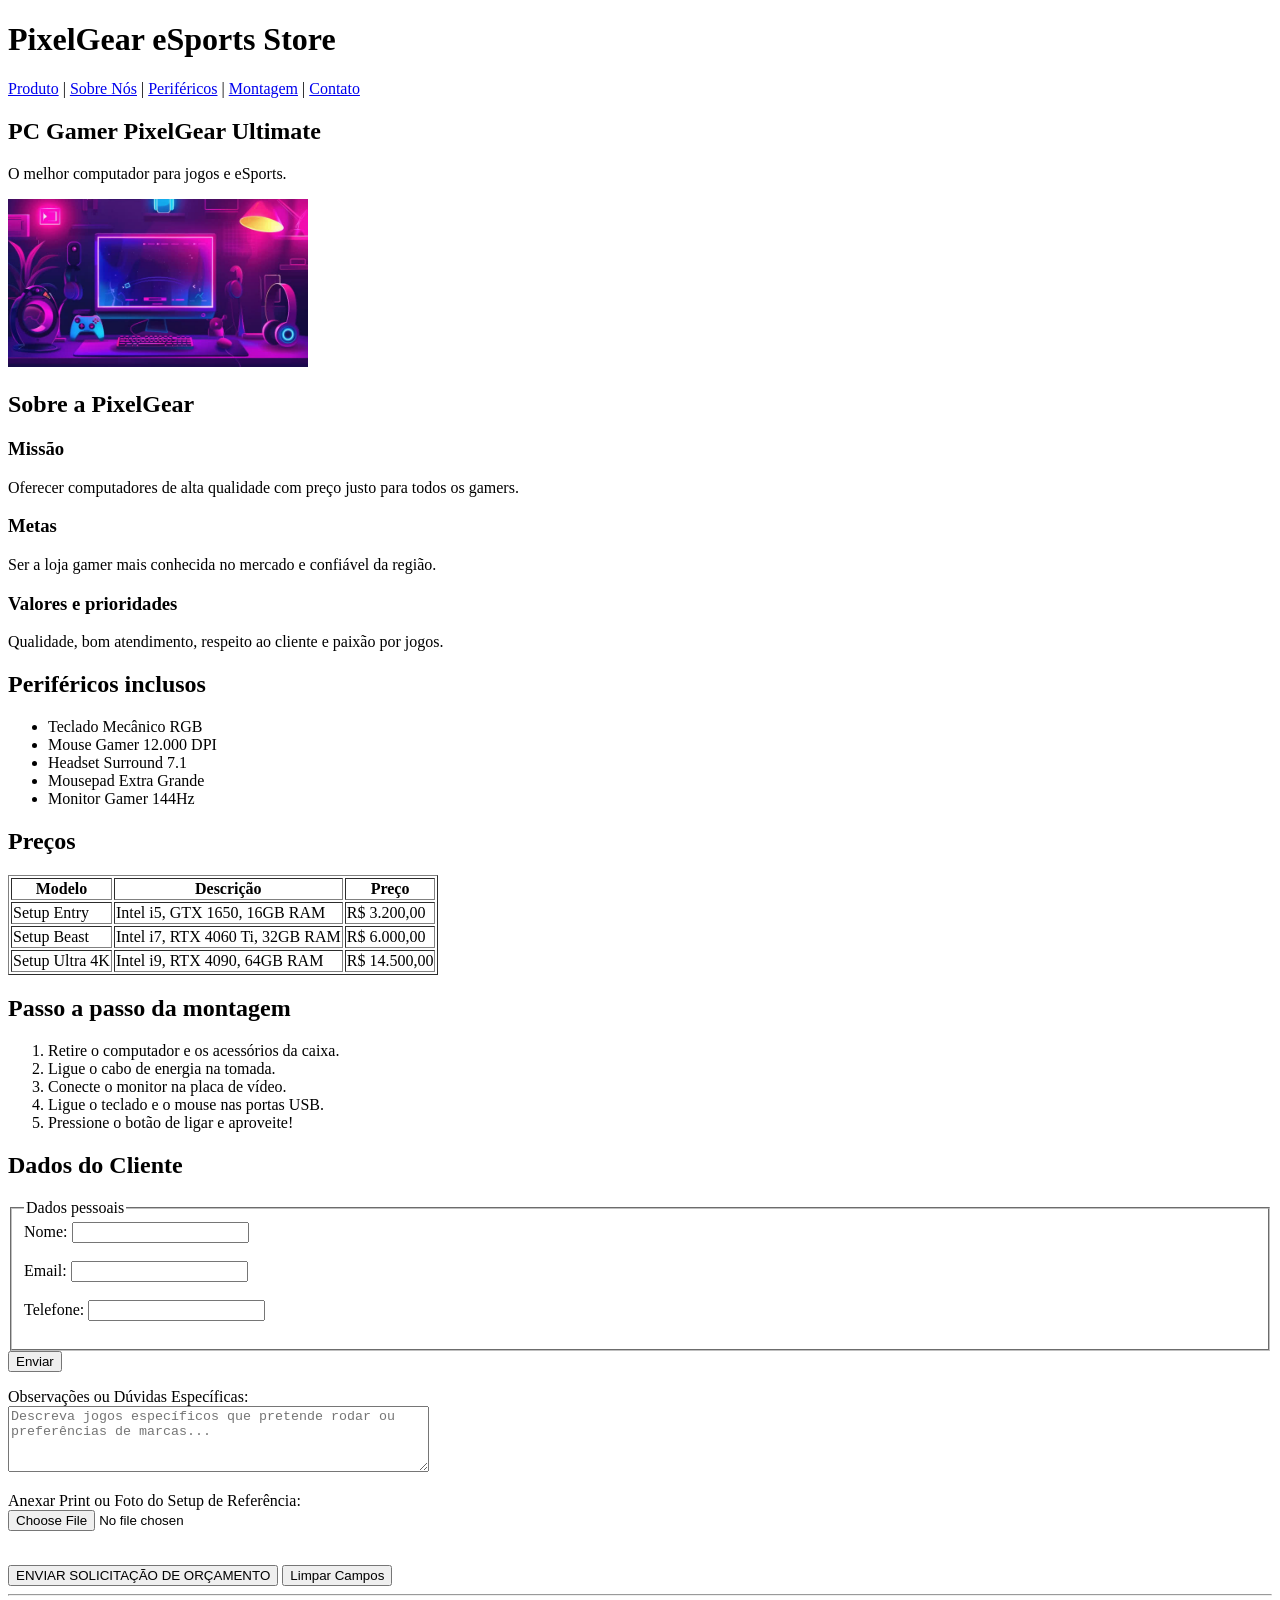
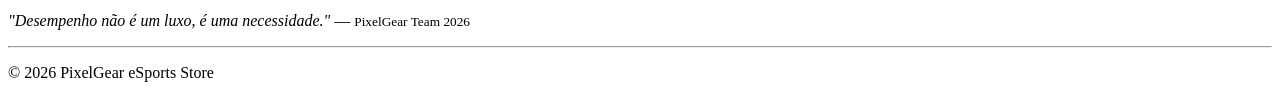
<file: atividades/S4_AT2.2_R4_LIMA/index.html>
<!DOCTYPE html>
<html lang="pt-BR">
<head>
    <meta charset="UTF-8">
    <meta name="viewport" content="width=device-width, initial-scale=1.0">
    <title>PixelGear eSports Store</title>
</head>
<body>

    <!-- cabeçalho da página com nome da loja e navegação principal -->
    <header>
        <h1>PixelGear eSports Store</h1>
        <nav>
            <a href="#produto">Produto</a> |
            <a href="#sobre">Sobre Nós</a> |
            <a href="#perifericos">Periféricos</a> |
            <a href="#montagem">Montagem</a> |
            <a href="#contato">Contato</a>
        </nav>
    </header>

    <main>
        <!-- a página começa aqui, dentro do conteúdo principal -->

        <!-- seção do produto principal que está sendo vendido -->
        <section id="produto">
            <h2>PC Gamer PixelGear Ultimate</h2>
            <p>O melhor computador para jogos e eSports.</p>
            <img src="images/pcc-gameer.jpg" alt="Foto do PC Gamer PixelGear" width="300">
        </section>

        <!-- seção sobre a loja e sua missão, metas e valores -->
        <section id="sobre">
            <h2>Sobre a PixelGear</h2>

            <article>
                <h3>Missão</h3>
                <p>Oferecer computadores de alta qualidade com preço justo para todos os gamers.</p>
            </article>

            <article>
                <h3>Metas</h3>
                <p>Ser a loja gamer mais conhecida no mercado e confiável da região.</p>
            </article>

            <article>
                <h3>Valores e prioridades</h3>
                <p>Qualidade, bom atendimento, respeito ao cliente e paixão por jogos.</p>
            </article>
        </section>

        <!-- lista dos periféricos que vêm junto com o computador -->
        <section id="perifericos">
            <h2>Periféricos inclusos</h2>
            <ul>
                <li>Teclado Mecânico RGB</li>
                <li>Mouse Gamer 12.000 DPI</li>
                <li>Headset Surround 7.1</li>
                <li>Mousepad Extra Grande</li>
                <li>Monitor Gamer 144Hz</li>
            </ul>

            <!-- tabela com os modelos de PCs e seus preços -->
            <h2>Preços</h2>
            <table border="1">
                <tr>
                    <th>Modelo</th>
                    <th>Descrição</th>
                    <th>Preço</th>
                </tr>
                <tr>
                    <td>Setup Entry</td>
                    <td>Intel i5, GTX 1650, 16GB RAM</td>
                    <td>R$ 3.200,00</td>
                </tr>
                <tr>
                    <td>Setup Beast</td>
                    <td>Intel i7, RTX 4060 Ti, 32GB RAM</td>
                    <td>R$ 6.000,00</td>
                </tr>
                <tr>
                    <td>Setup Ultra 4K</td>
                    <td>Intel i9, RTX 4090, 64GB RAM</td>
                    <td>R$ 14.500,00</td>
                </tr>
            </table>
        </section>

        <!-- instruções do passo a passo para montar e ligar o PC -->
        <section id="montagem">
            <h2>Passo a passo da montagem</h2>
            <ol>
                <li>Retire o computador e os acessórios da caixa.</li>
                <li>Ligue o cabo de energia na tomada.</li>
                <li>Conecte o monitor na placa de vídeo.</li>
                <li>Ligue o teclado e o mouse nas portas USB.</li>
                <li>Pressione o botão de ligar e aproveite!</li>
            </ol>
        </section>

        <!-- formulário para coletar os dados do cliente -->
        <section id="contato">
            <h2>Dados do Cliente</h2>
            <form>
                <!-- agrupa os dados pessoais em um bloco visual -->
                <fieldset>
                    <legend>Dados pessoais</legend>

                    <label for="nome">Nome:</label>
                    <input type="text" id="nome" name="nome" required><br><br>

                    <label for="email">Email:</label>
                    <input type="email" id="email" name="email" required><br><br>

                    <label for="telefone">Telefone:</label>
                    <input type="tel" id="telefone" name="telefone" required><br><br>
                </fieldset>

                <!-- botão para enviar o formulário -->
                <button type="submit">Enviar</button>
            </form>
        </section>
    </main>

</body>

   <p>
                <label for="observacoes">Observações ou Dúvidas Específicas:</label><br>
                <textarea id="observacoes" name="observacoes" rows="4" cols="50" placeholder="Descreva jogos específicos que pretende rodar ou preferências de marcas..."></textarea>
            </p>

            <p>
                <label for="foto_referencia">Anexar Print ou Foto do Setup de Referência:</label><br>
                <input type="file" id="foto_referencia" name="foto_referencia" accept="image/*">
            </p>
        </fieldset>

        <br>

        <button type="submit">ENVIAR SOLICITAÇÃO DE ORÇAMENTO</button>
        <button type="reset">Limpar Campos</button>

    </form>

    <hr>

    <!-- rodapé -->
    <p><i>"Desempenho não é um luxo, é uma necessidade."</i> — <small>PixelGear Team 2026</small></p>
     <footer>
        <hr>
        <p>&copy; 2026 PixelGear eSports Store</p>
    </footer>

</body>
</html>
</file>
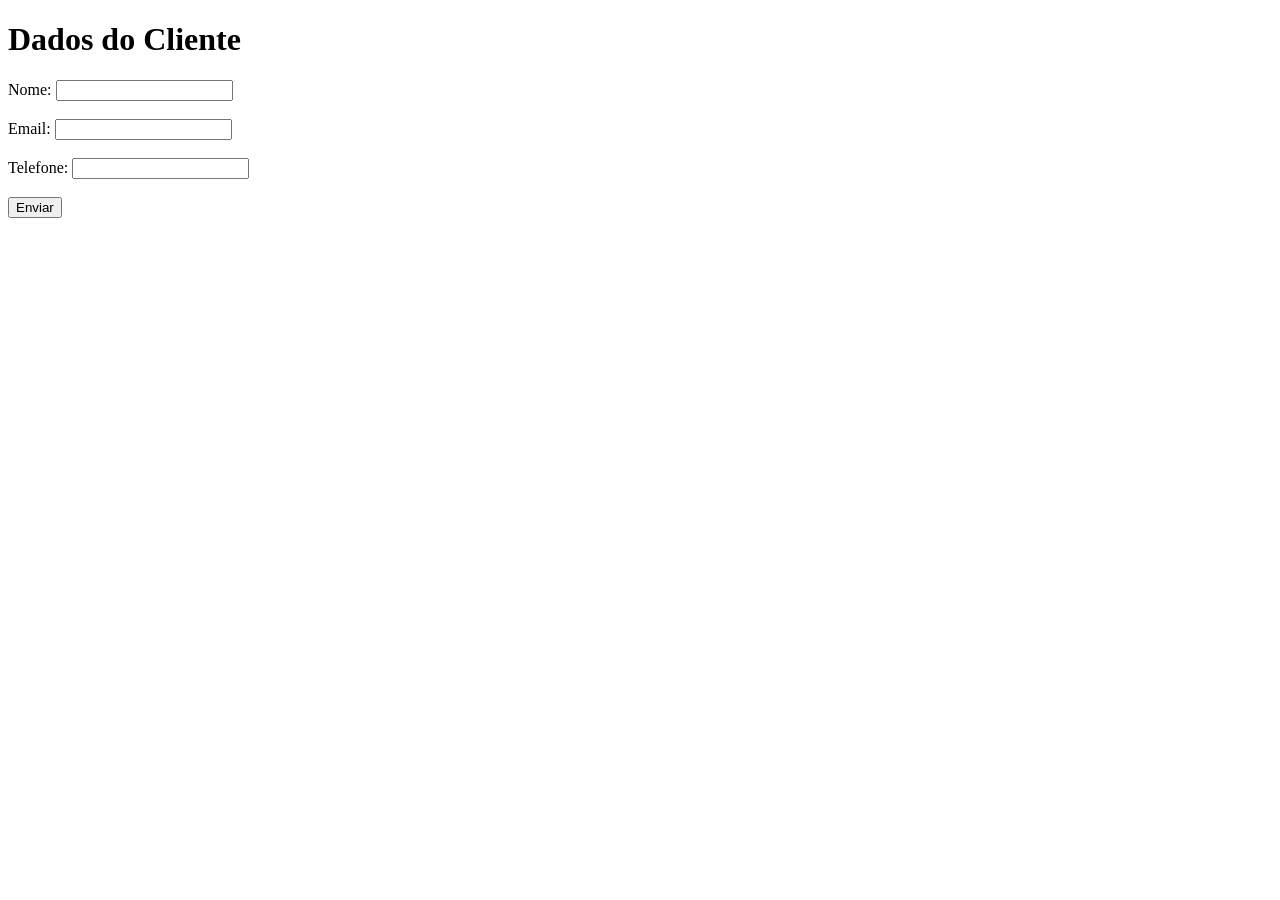
<file: atividades/S4_AT2.3_R4_LIMA/index.html>
<!DOCTYPE html>
<html lang="pt-BR">
<head>
    <meta charset="UTF-8">
    <title>Dados do cliente</title>
</head>
<body>
    <h1>Dados do Cliente</h1>
    <form>
        <label for="nome">Nome:</label>
        <input type="text" id="nome" name="nome" required><br><br>

        <label for="email">Email:</label>
        <input type="email" id="email" name="email" required><br><br>

        <label for="telefone">Telefone:</label>
        <input type="tel" id="telefone" name="telefone" required><br><br>

        <input type="submit" value="Enviar">
    </form>
</body>
</html>
</file>
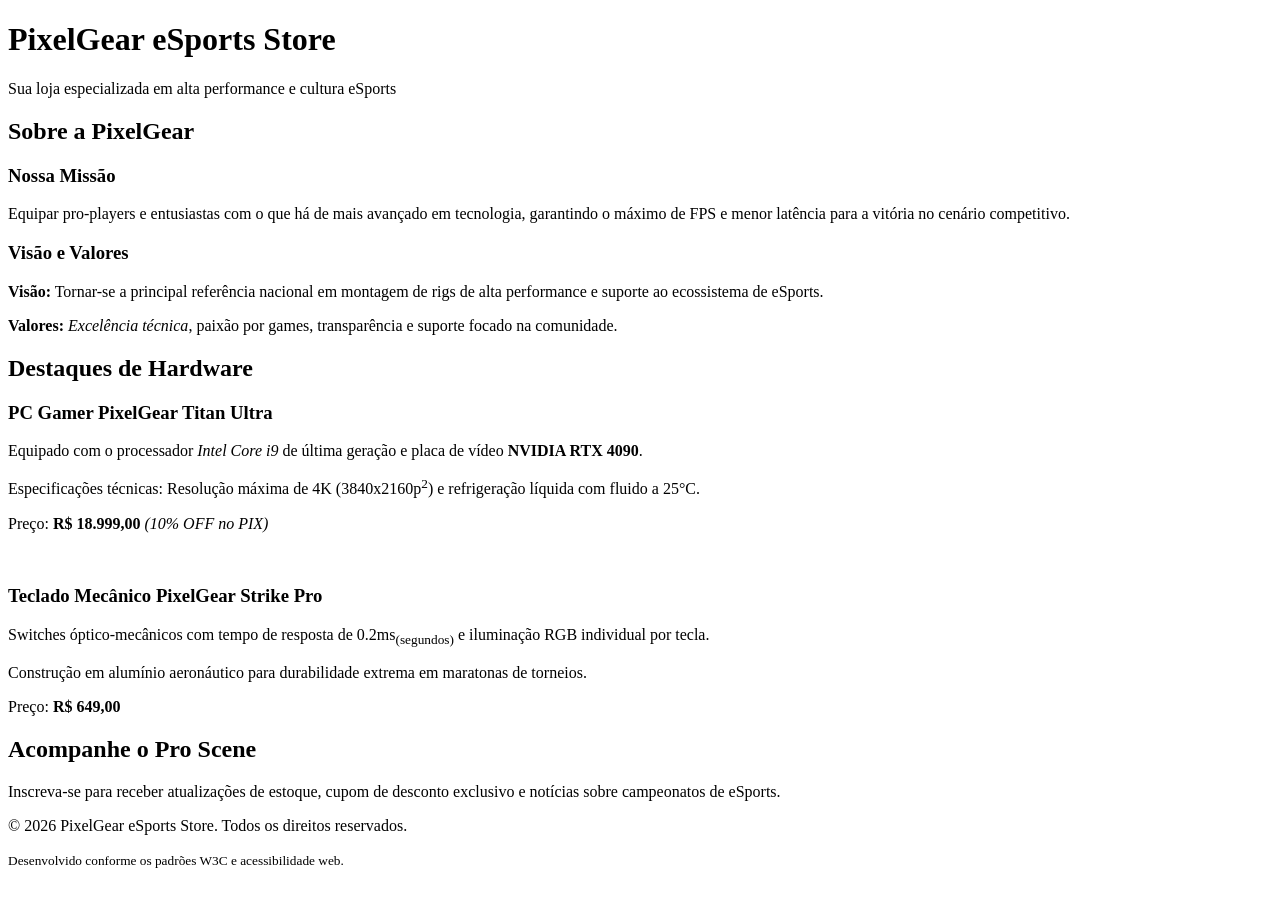
<file: atividades/S4_AT2_R4_LIMA/index.html>
<!DOCTYPE html>
<html lang="pt-BR">
<head>
    <meta charset="UTF-8">
    <meta name="viewport" content="width=device-width, initial-scale=1.0">
    <meta name="description" content="PixelGear eSports Store - PCs Gamers de alta performance, periféricos e hardware de elite.">
    <meta name="keywords" content="eSports, PC Gamer, Periféricos, Hardware, FPS, Setup Gamer">
    <meta name="author" content="Desenvolvedor Júnior - PixelGear">
    
    <title>PixelGear eSports Store | High Performance Gaming</title>
</head>
<body>

    <header class="main-header">
        <div class="container">
            <h1> PixelGear <span>eSports Store</span></h1>
            <p>Sua loja especializada em alta performance e cultura eSports</p>
        </div>
    </header>

    <main class="container">

        <section id="sobre" class="section-card">
            <h2>Sobre a PixelGear</h2>
            <article>
                <h3>Nossa Missão</h3>
                <p>Equipar pro-players e entusiastas com o que há de mais avançado em tecnologia, garantindo o máximo de FPS e menor latência para a vitória no cenário competitivo.</p>
            </article>
            <article>
                <h3>Visão e Valores</h3>
                <p><strong>Visão:</strong> Tornar-se a principal referência nacional em montagem de rigs de alta performance e suporte ao ecossistema de eSports.</p>
                <p><strong>Valores:</strong> <em>Excelência técnica</em>, paixão por games, transparência e suporte focado na comunidade.</p>
            </article>
        </section>

        <section id="produtos" class="section-card">
            <h2>Destaques de Hardware</h2>

            <article class="product-item">
                <h3>PC Gamer <strong>PixelGear Titan Ultra</strong></h3>
                <p>Equipado com o processador <i>Intel Core i9</i> de última geração e placa de vídeo <b>NVIDIA RTX 4090</b>.</p>
                <p>Especificações técnicas: Resolução máxima de 4K (3840x2160p<sup>2</sup>) e refrigeração líquida com fluido a 25°C.</p>
                <p class="price">Preço: <strong>R$ 18.999,00</strong> <em class="discount">(10% OFF no PIX)</em></p>
            </article>

            <br>

            <article class="product-item">
                <h3>Teclado Mecânico <strong>PixelGear Strike Pro</strong></h3>
                <p>Switches óptico-mecânicos com tempo de resposta de 0.2ms<sub>(segundos)</sub> e iluminação RGB individual por tecla.</p>
                <p>Construção em alumínio aeronáutico para durabilidade extrema em maratonas de torneios.</p>
                <p class="price">Preço: <strong>R$ 649,00</strong></p>
            </article>
        </section>

        <section id="newsletter" class="section-card">
            <h2>Acompanhe o Pro Scene</h2>
            <p>Inscreva-se para receber atualizações de estoque, cupom de desconto exclusivo e notícias sobre campeonatos de eSports.</p>
        </section>

    </main>

    <footer class="main-footer">
        <div class="container">
            <p>&copy; 2026 PixelGear eSports Store. Todos os direitos reservados.</p>
            <p><small>Desenvolvido conforme os padrões W3C e acessibilidade web.</small></p>
        </div>
    </footer>

</body>
</html>
</file>
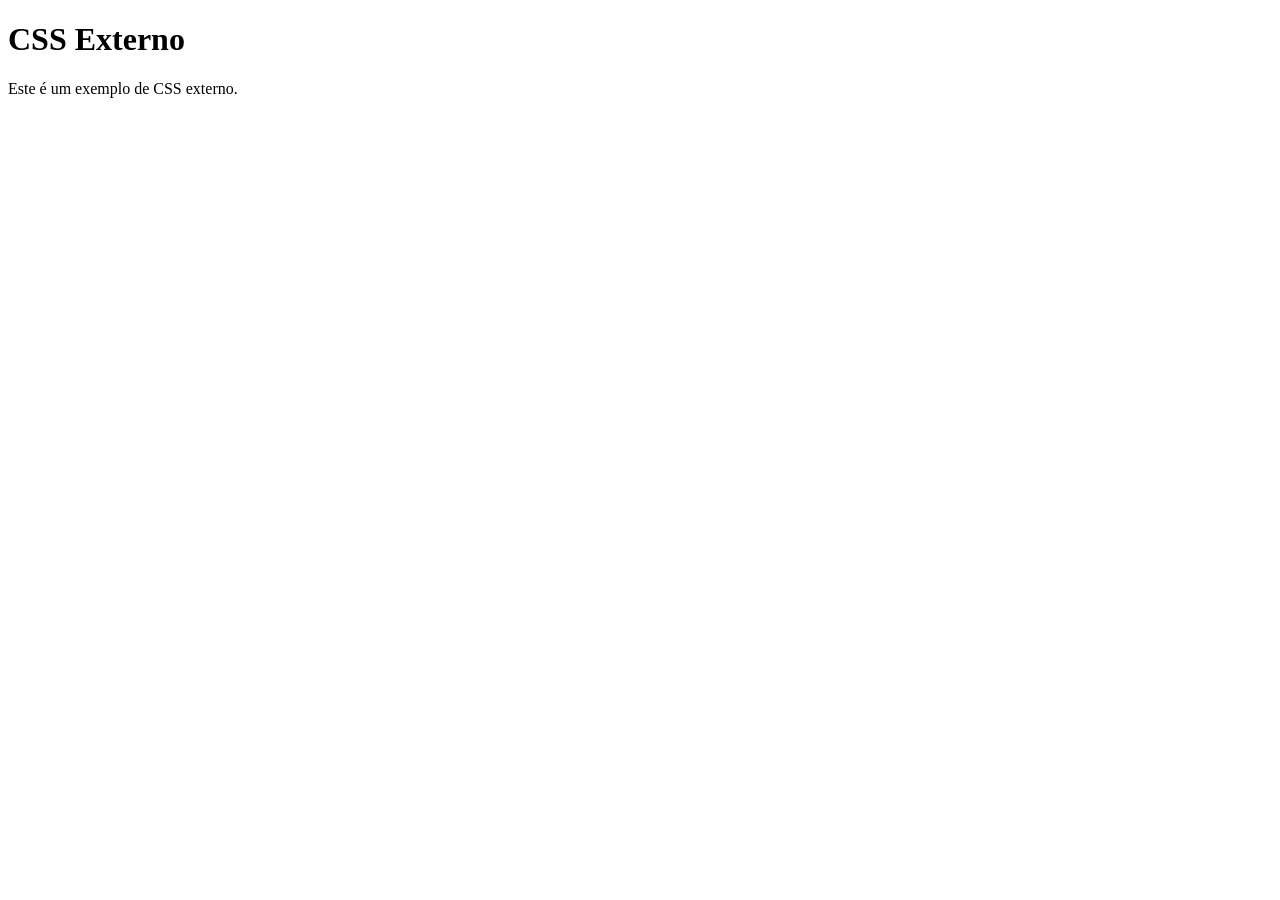
<file: atividades/S1_AT3_R1_LIMA/CSSexterno.html>
<!DOCTYPE html>
<html lang="pt-BR">
<head>
    <meta charset="UTF-8">
    <meta name="viewport" content="width=device-width, initial-scale=1.0">
    <meta http-equiv="X-UA-Compatible" content="ie=edge">
    <title>CSSexterno</title>
</head>
<body>
    <h1 class="titulo_h1">CSS Externo</h1>
    <p id="paragrafo">Este é um exemplo de CSS externo.</p>
</body>
</html>
</file>
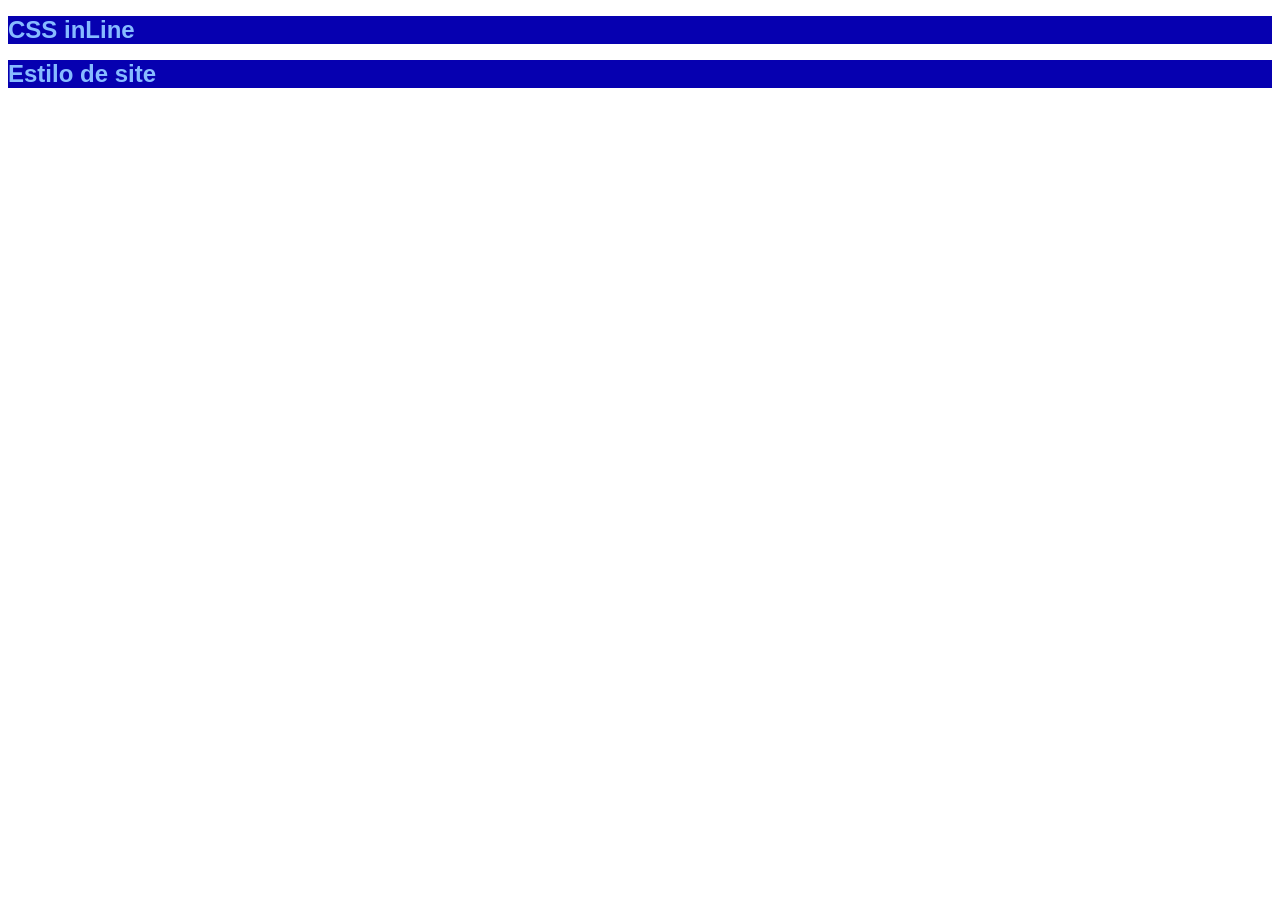
<file: atividades/S1_AT3_R1_LIMA/CSSinLine.html>
<!DOCTYPE html>
<html lang="pt-BR">
<head>
    <meta charset="UTF-8">
    <meta name="viewport" content="width=device-width, initial-scale=1.0">
    <meta name="description" content="Página com estilos CSS em linha">
    <meta http-equiv="X-UA-Compatible" content="ie=edge">
    <title>CSS_inLine</title>
</head>
<body>
     <!-- Declaração do CSS inLine -->
      <h1 style="color: rgb(135, 187, 255); background-color: rgb(6, 0, 176); font-family: Arial, sans-serif; font-size: 24px;">CSS inLine</h1>
      <h1 style="color: rgb(135, 187, 255); background-color: rgb(6, 0, 176); font-family: Arial, sans-serif; font-size: 24px;">Estilo de site</h1>
</body>

</html>
</file>
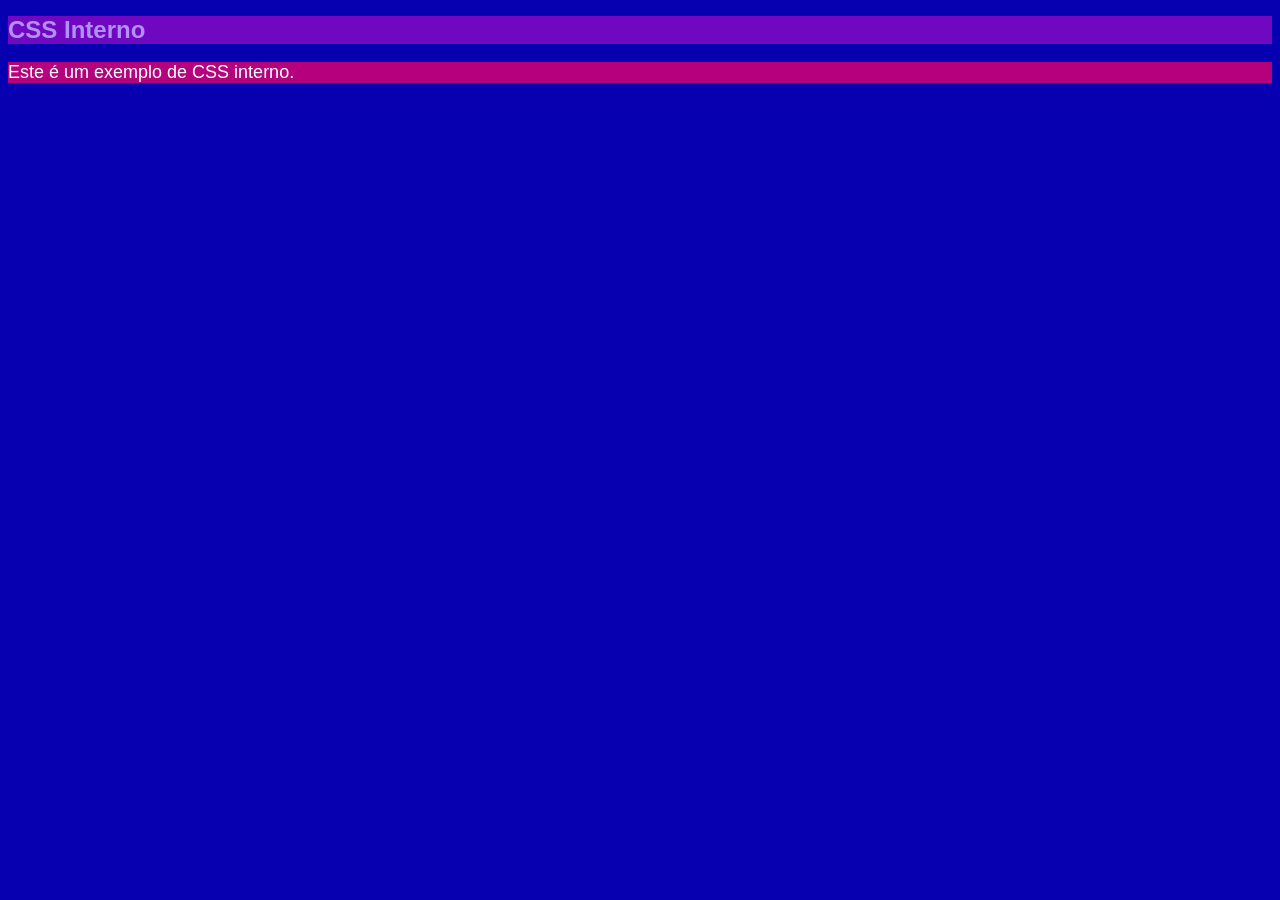
<file: atividades/S1_AT3_R1_LIMA/CSSinterno.html>
<!DOCTYPE html>
<html lang="pt-BR">
<head>
    <meta charset="UTF-8">
    <meta name="viewport" content="width=device-width, initial-scale=1.0">
    <meta name="description" content="Página com estilos CSS internos">
    <meta http-equiv="X-UA-Compatible" content="ie=edge">
    <title>CSS_interno</title>
    <style>
        body {
            color: rgb(135, 187, 255);
            background-color: rgb(6, 0, 176);
            font-family: Arial, sans-serif;
            font-size: 24px;
        }
        h1 {
            color: rgb(178, 144, 250);
            background-color: rgb(112, 7, 193);
            font-family: Arial, sans-serif;
            font-size: 24px;
        }
        p {
            color: rgb(255, 255, 255);
            background-color: rgba(199, 1, 120, 0.904);
            font-family: Arial, sans-serif;
            font-size: 18px;
        }
    </style>
</head>
<body>
    <h1>CSS Interno</h1>
    <p>Este é um exemplo de CSS interno.</p>
</body>
</html>
</file>
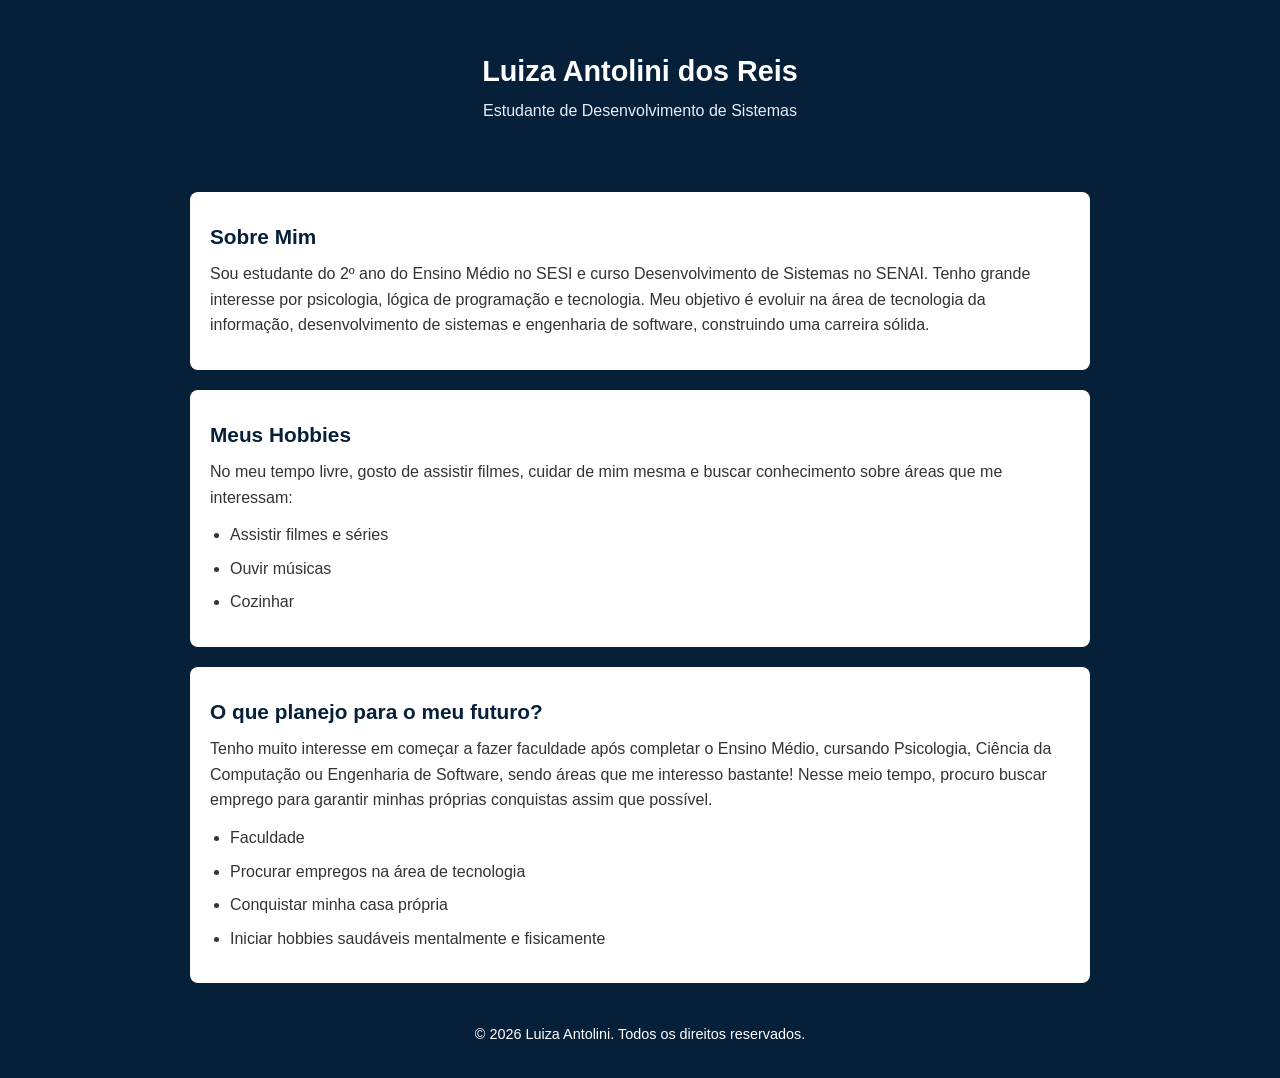
<file: atividades/S1_AT3_R1_LIMA/meusite.html>
<!DOCTYPE html>
<html lang="pt-BR">
<head>
    <meta charset="UTF-8">
    <meta name="viewport" content="width=device-width, initial-scale=1.0">
    <title>Sobre Mim | Luiza Antolini</title>
    <link rel="stylesheet" href="assets/css/style.css">
</head>
<body>

    <!-- Cabeçalho Principal da Página -->
    <header>
        <h1 class="titulo_h1">Luiza Antolini dos Reis</h1>

        <p id="paragrafo">Estudante de Desenvolvimento de Sistemas</p>
    </header>

    <!-- Conteúdo Principal -->
    <main>
        <!-- Seção: Sobre Mim -->
        <section>
            <h2>Sobre Mim</h2>
            <p>
                Sou estudante do 2º ano do Ensino Médio no SESI e curso Desenvolvimento de Sistemas no SENAI. 
                Tenho grande interesse por psicologia, lógica de programação e tecnologia. Meu objetivo é evoluir na 
                área de tecnologia da informação, desenvolvimento de sistemas e engenharia de software, construindo uma carreira sólida.
            </p>
        </section>

        <!-- Seção: Hobbies -->
        <section>
            <h2>Meus Hobbies</h2>
            <p>No meu tempo livre, gosto de assistir filmes, cuidar de mim mesma e buscar conhecimento sobre áreas que me interessam:</p>
            <ul>
                <li>Assistir filmes e séries</li>
                <li>Ouvir músicas</li>
                <li>Cozinhar</li>
            </ul>
        </section>

        <!-- Seção: Futuro -->
        <section>
            <h2>O que planejo para o meu futuro?</h2>
            <p>Tenho muito interesse em começar a fazer faculdade após completar o Ensino Médio, cursando Psicologia, Ciência da Computação ou Engenharia de Software, sendo áreas que me interesso bastante! Nesse meio tempo, procuro buscar emprego para garantir minhas próprias conquistas assim que possível.</p>
            <ul>
                <li>Faculdade</li>
                <li>Procurar empregos na área de tecnologia</li>
                <li>Conquistar minha casa própria</li>
                <li>Iniciar hobbies saudáveis mentalmente e fisicamente</li>
            </ul>
        </section>
    </main>

    <!-- Rodapé da Página -->
    <footer>
        <p class="rodape">&copy; 2026 Luiza Antolini. Todos os direitos reservados.</p>
    </footer>

    <!-- 
    ==================================================================================
    COMENTÁRIO DE CÓDIGO REFLEXIVO:

    Organizei a página usando tags semânticas (<header>, <main>, <section> e <footer>) 
    para dar um significado claro a cada bloco de conteúdo, sem depender de <div>s

    Essa escolha garante duas coisas principais:
    - Acessibilidade: Leitores de tela conseguem identificar os marcos da página, permitindo 
       que pessoas com deficiência visual naveguem com autonomia entre as seções.
    - Clareza: O uso do <h1> no topo e <h2> para os títulos cria uma leitura 
       lógica e organizada tanto para o navegador quanto para quem for ler o código.
    ==================================================================================
    -->

</body>
</html>
</file>
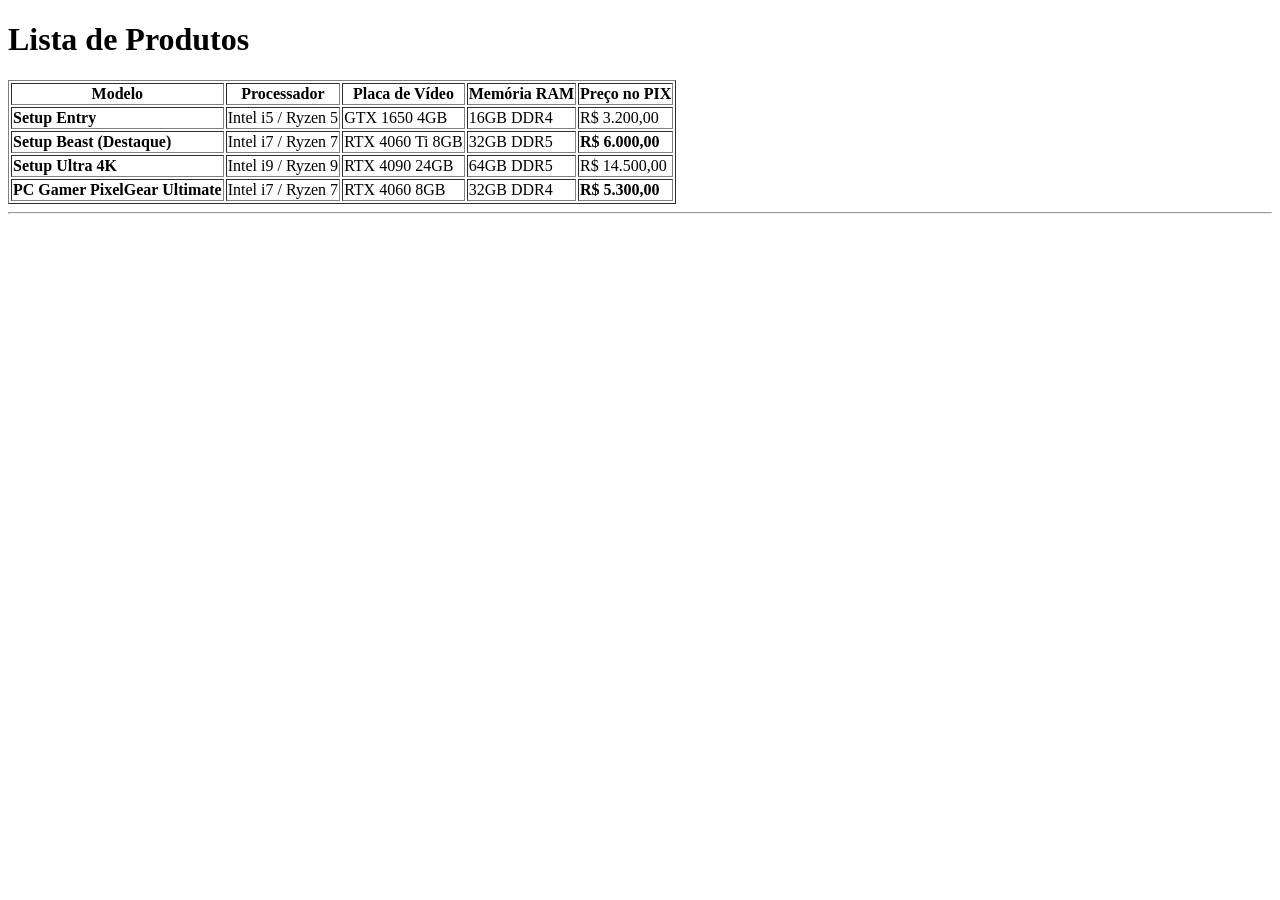
<file: atividades/S4_AT2.3_R4_LIMA/index2.html>
<!DOCTYPE html>
<html lang="pt-BR">
<head>
    <meta charset="UTF-8">
    <title>Minha primeira tabela</title>
</head>
<body>

    <h1>Lista de Produtos</h1>

    <table border="1">
        <thead>
            <tr>
                <th>Modelo</th>
                <th>Processador</th>
                <th>Placa de Vídeo</th>
                <th>Memória RAM</th>
                <th>Preço no PIX</th>
            </tr>
        </thead>

        <tbody>
            <tr>
                <td><b>Setup Entry</b></td>
                <td>Intel i5 / Ryzen 5</td>
                <td>GTX 1650 4GB</td>
                <td>16GB DDR4</td>
                <td>R$ 3.200,00</td>
            </tr>

            <tr>
                <td><b>Setup Beast (Destaque)</b></td>
                <td>Intel i7 / Ryzen 7</td>
                <td>RTX 4060 Ti 8GB</td>
                <td>32GB DDR5</td>
                <td><strong>R$ 6.000,00</strong></td>
            </tr>

            <tr>
                <td><b>Setup Ultra 4K</b></td>
                <td>Intel i9 / Ryzen 9</td>
                <td>RTX 4090 24GB</td>
                <td>64GB DDR5</td>
                <td>R$ 14.500,00</td>
            </tr>

            <tr>
                <td><b>PC Gamer PixelGear Ultimate</b></td>
                <td>Intel i7 / Ryzen 7</td>
                <td>RTX 4060 8GB</td>
                <td>32GB DDR4</td>
                <td><strong>R$ 5.300,00</strong></td>
            </tr>
        </tbody>
    </table>

    <hr>
</file>
<file: atividades/S1_AT3_R1_LIMA/assets/css/style.css>
* {
    margin: 0;
    padding: 0;
    box-sizing: border-box;
}

body {
    font-family: Arial, Helvetica, sans-serif;
    background-color: #07203a; /* azul escuro sólido */
    color: #ffffff;
    line-height: 1.6;
    padding: 1rem;
    min-height: 100vh;
}

header {
    background-color: #07203a; /* azul escuro sólido */
    padding: 2rem 0;
    text-align: center;
}

.titulo_h1 {
    color: #ffffff;
    font-size: 1.8rem;
    margin: 0 0 0.25rem 0;
    font-weight: 600;
}

#paragrafo {
    color: #e6eef8;
    font-size: 1rem;
    font-style: normal;
    margin-top: 0.25rem;
}

h2 {
    color: #07203a;
    margin-top: 0.5rem;
    margin-bottom: 0.5rem;
    font-size: 1.3rem;
}

main {
    max-width: 900px;
    margin: 1.5rem auto;
    padding: 0;
}

section {
    margin-bottom: 1.25rem;
    background-color: #ffffff;
    padding: 1.25rem;
    border-radius: 8px;
    color: #222222;
}

p {
    margin-bottom: 0.75rem;
    color: #333333;
    font-size: 1rem;
}

ul {
    color: #333333;
    margin-left: 1.25rem;
    margin-bottom: 0.75rem;
}

li {
    color: #333333;
    margin-bottom: 0.5rem;
}

footer {
    background-color: #07203a; /* azul escuro sólido */
    padding: 1rem 0;
    margin-top: 1.5rem;
}

.rodape {
    text-align: center;
    color: #ffffff;
    font-size: 0.9rem;
    margin: 0;
}
</file>
